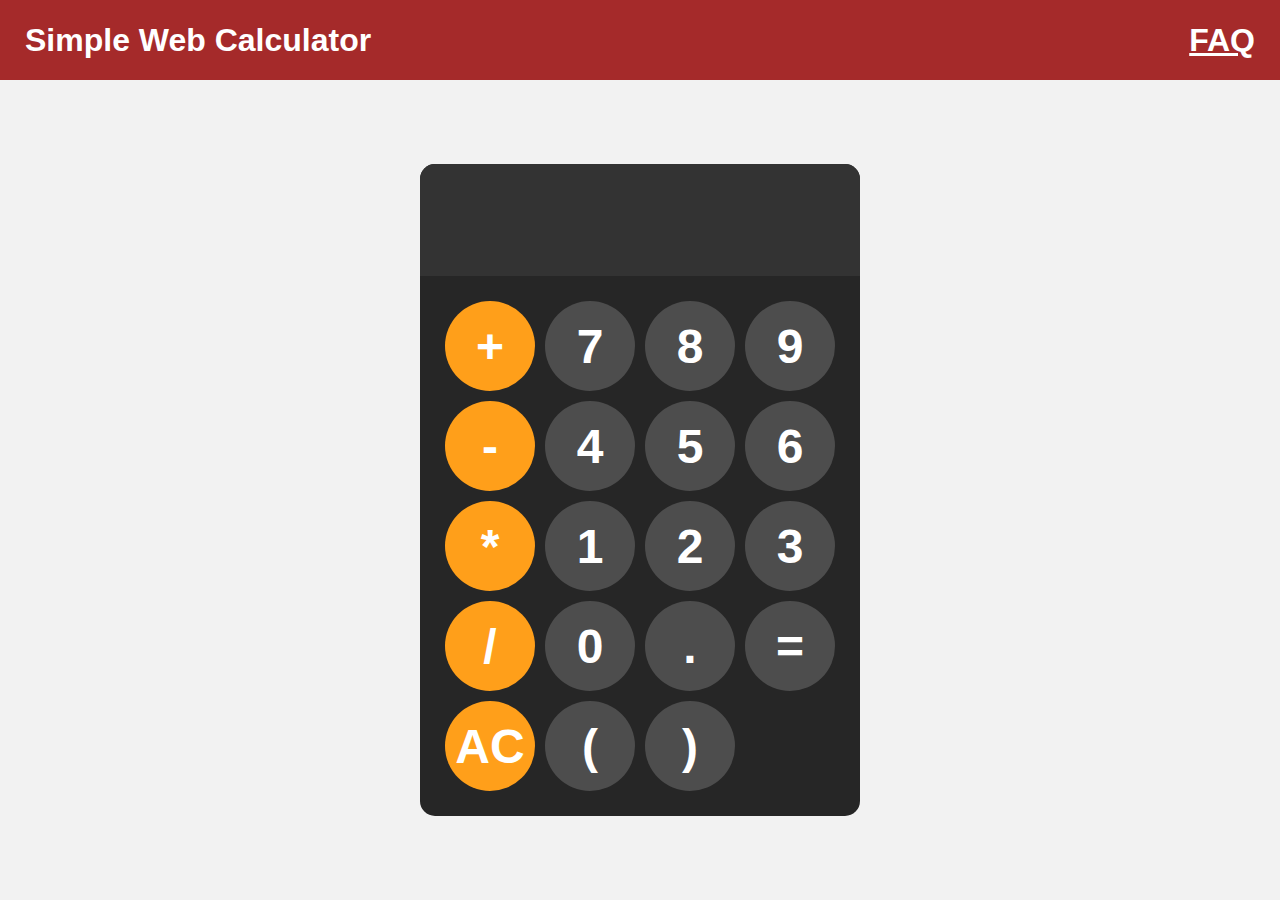
<file: index.html>
<!DOCTYPE html>
<html lang="en">
<head>
    <meta charset="UTF-8">
    <meta name="viewport" content="width=device-width, initial-scale=1.0">
    <title>Calculator</title>
    <link rel="stylesheet" href="style.css">
</head>
<body>
        <header>
            <h1 id="title">Simple Web Calculator</h1>
            <h1><a href="./faq.html">FAQ</a></h1>
            <!-- <p>A simple arithmetic calculator. It supports BODMAS (+,-,*,/)
                and it includes brackets. 
            </p> -->
        </header>
        <main id="calculator">
            <input id="display" readonly>
            <div id="keys">
                <button onclick="appendToDisplay('+')" class="operator-btn">+</button>
                <button onclick="appendToDisplay('7')">7</button>
                <button onclick="appendToDisplay('8')">8</button>
                <button onclick="appendToDisplay('9')">9</button>
                <button onclick="appendToDisplay('-')" class="operator-btn">-</button>
                <button onclick="appendToDisplay('4')">4</button>
                <button onclick="appendToDisplay('5')">5</button>
                <button onclick="appendToDisplay('6')">6</button>
                <button onclick="appendToDisplay('*')" class="operator-btn">*</button>
                <button onclick="appendToDisplay('1')">1</button>
                <button onclick="appendToDisplay('2')">2</button>
                <button onclick="appendToDisplay('3')">3</button>
                <button onclick="appendToDisplay('/')" class="operator-btn">/</button>
                <button onclick="appendToDisplay('0')">0</button>
                <button onclick="appendToDisplay('.')">.</button>
                <button onclick="operate()">=</button>
                <button onclick="clearDisplay()" class="operator-btn">AC</button>
                <button onclick="appendToDisplay('(')">(</button>
                <button onclick="appendToDisplay(')')">)</button>
            </div>
        </main>
        <footer>
           
        </footer>
        
        <script src="index.js" async defer></script>
</body>
</html>
</file>
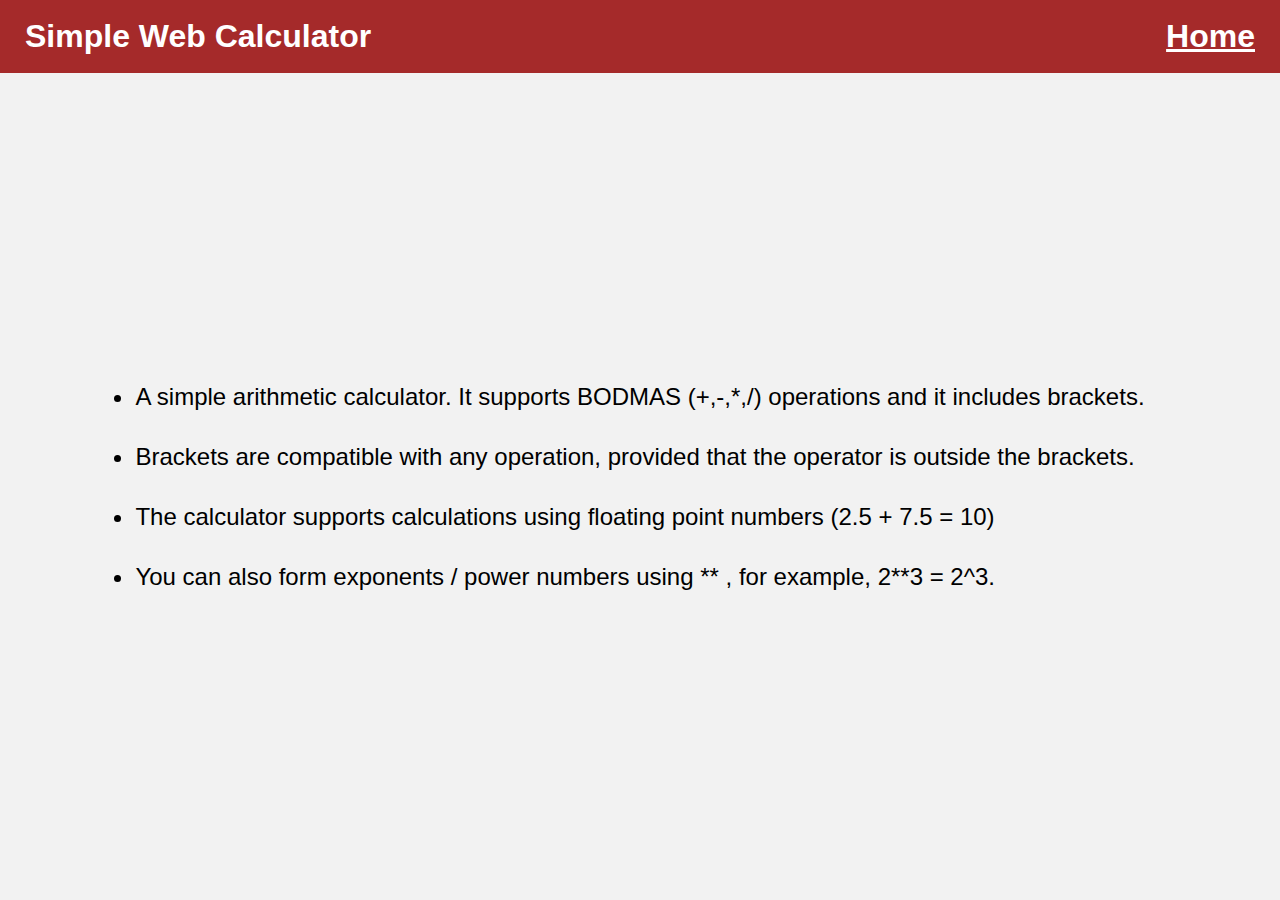
<file: faq.html>
<!DOCTYPE html>
<html lang="en">
<head>
    <meta charset="UTF-8">
    <meta name="viewport" content="width=device-width, initial-scale=1.0">
    <title>Calculator</title>
    <link rel="stylesheet" href="style.css">
</head>
<body>
        <header>
            <h1 id="title">Simple Web Calculator</h1>
            <h1><a id="link" href="./index.html">Home</a></h1>
        </header>
        <main class="faq">
            <ul>
            <li>
                <p>A simple arithmetic calculator. It supports BODMAS (+,-,*,/) operations
                    and it includes brackets. 
                </p>
            </li>
            <li>
                <p>
                    Brackets are compatible with any operation, provided that the operator is outside the brackets.
                </p>
            </li>
            <li>
                <p>
                    The calculator supports calculations using floating point numbers (2.5 + 7.5 = 10)
                </p>
            </li>
            <li>
                You can also form exponents / power numbers using ** , for example, 2**3 = 2^3.
            </li>
            </ul>

        </main>
</body>
</html>
</file>
<file: style.css>
* {
    box-sizing: border-box;
    padding: 0;
    margin: 0;
    font-family: Arial, sans-serif;
    /* color: white; */
}

body{
    display: flex;
    flex-direction: column;
    height: 100vh;
    background-color: hsl(0, 0%, 95%);
}

header{
    padding: 0 25px;
    display: flex;
    justify-content: space-between;
    align-items: center;
    width: 100%;
    height: 5rem;
    background-color: brown;
    text-align: center;
    color: white;
}

a {
    color: white;
}

#title{
    text-align: center;
    font-size: 2rem;
}

#calculator{
    position: relative;
    font-family: Arial, sans-serif;
    background-color: hsl(0, 0%, 15%);
    border-radius: 15px;
    margin: auto;
    max-width: min-content;
    overflow: hidden;
}

#display{
    width: 100%;
    padding: 10px;
    font-size: 5rem;
    text-align: left;
    border: none;
    background-color: hsl(0, 0%, 20%);
    color: white;
}

#keys{
    display: grid;
    grid-template-columns: repeat(4, 1fr);
    gap : 10px;
    padding: 25px;

}


button{
    width: 90px;
    height: 90px;
    border-radius: 50px;
    border: none;
    background-color: hsl(0, 0%, 30%);
    color: white;
    font-size: 3rem;
    font-weight: bold;
    cursor: pointer;

}

.faq {
    display: flex;
    justify-content: center;
    align-items: center;
    height: 100%;
    font-size: 1.5rem;
}

.faq > ul {
    display: flex;
    flex-direction: column;
    gap: 2rem;
    padding: 50px;
}


@media only screen and (max-width: 900px){

    #title {
        font-size: 1rem;
    }

    #link {
        font-size: 1rem;
    }

    .faq {
        font-size: 1rem;
    }

    button {
        width: 55px;
        height: 55px;
        font-size: 1.5rem;
    }

    #display{
        font-size: 2.5rem;
    }
    

}

button:hover{
    background-color: hsl(0, 0%, 40%);
}

button:active{
    background-color: hsl(0, 0%, 50%);
}

.operator-btn{
    background-color: hsl(35, 100%, 55%);

}

.operator-btn:hover{
    background-color: hsl(35, 100%, 65%);
}

.operator-btn:active{
    background-color: hsl(35, 100%, 75%);
}
</file>
